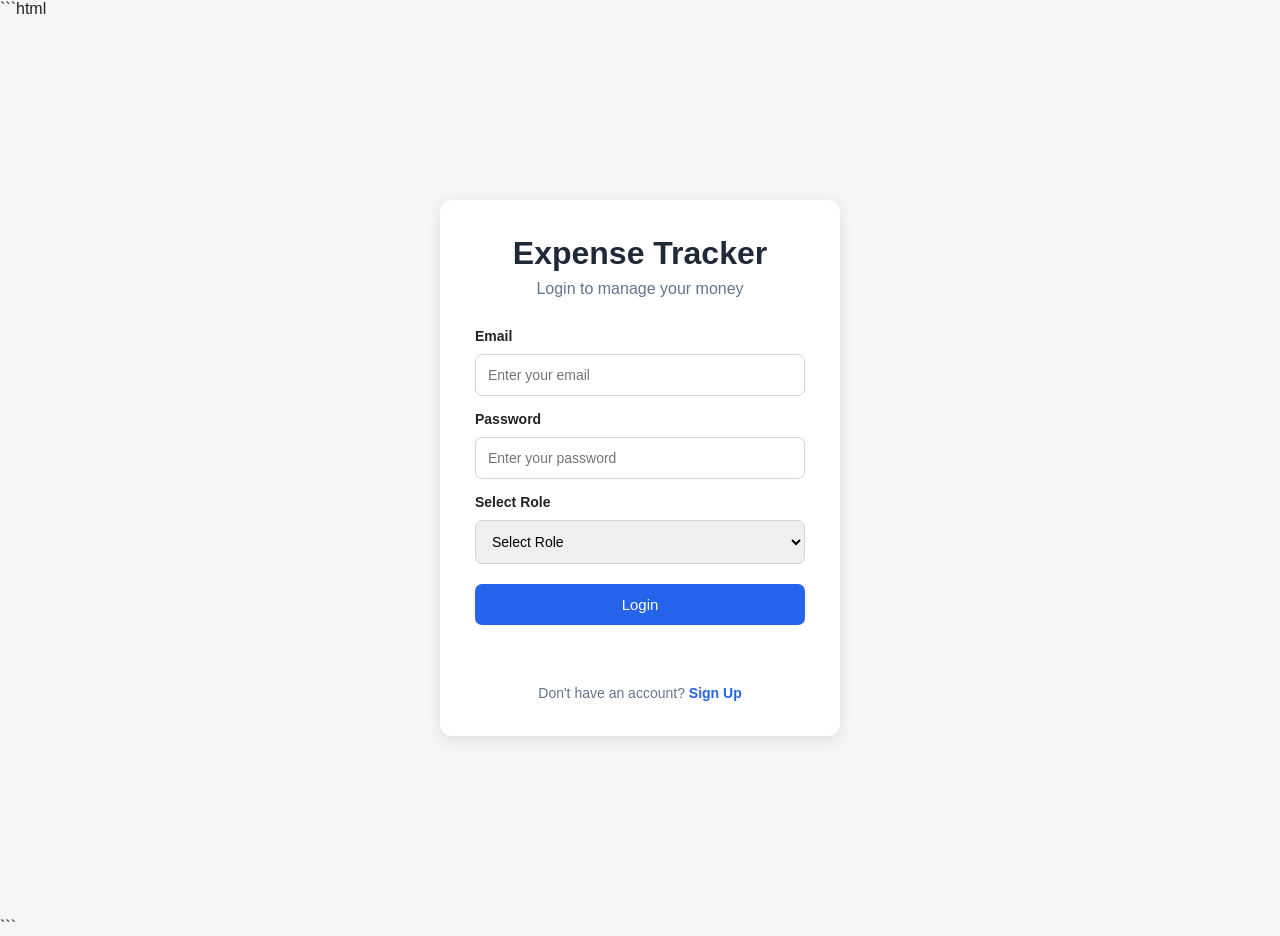
<file: login.html>
```html
<!DOCTYPE html>
<html lang="en">

<head>

    <meta charset="UTF-8">

    <meta name="viewport" content="width=device-width, initial-scale=1.0">

    <title>Expense Tracker - Login</title>

    <link rel="stylesheet" href="style.css">

</head>

<body>

    <div class="login-page">

        <div class="login-box">

            <h1>Expense Tracker</h1>

            <p>Login to manage your money</p>


            <form id="loginForm">


                <!-- EMAIL -->

                <label for="loginEmail">
                    Email
                </label>

                <input
                    type="email"
                    id="loginEmail"
                    placeholder="Enter your email"
                    required
                >


                <!-- PASSWORD -->

                <label for="loginPassword">
                    Password
                </label>

                <input
                    type="password"
                    id="loginPassword"
                    placeholder="Enter your password"
                    required
                >


                <!-- ROLE -->

                <label for="loginRole">
                    Select Role
                </label>

                <select id="loginRole" required>

                    <option value="">
                        Select Role
                    </option>

                    <option value="user">
                        User
                    </option>

                    <option value="admin">
                        Admin
                    </option>

                </select>


                <!-- LOGIN BUTTON -->

                <button
                    type="submit"
                    class="login-btn"
                >
                    Login
                </button>

            </form>


            <!-- MESSAGE -->

            <p
                id="loginMessage"
                class="auth-message"
            ></p>


            <!-- SIGNUP -->

            <div class="signup-link">

                Don't have an account?

                <a href="signup.html">
                    Sign Up
                </a>

            </div>

        </div>

    </div>


    <!-- AUTHENTICATION JAVASCRIPT -->

    <script src="auth.js"></script>

</body>

</html>
```
</file>
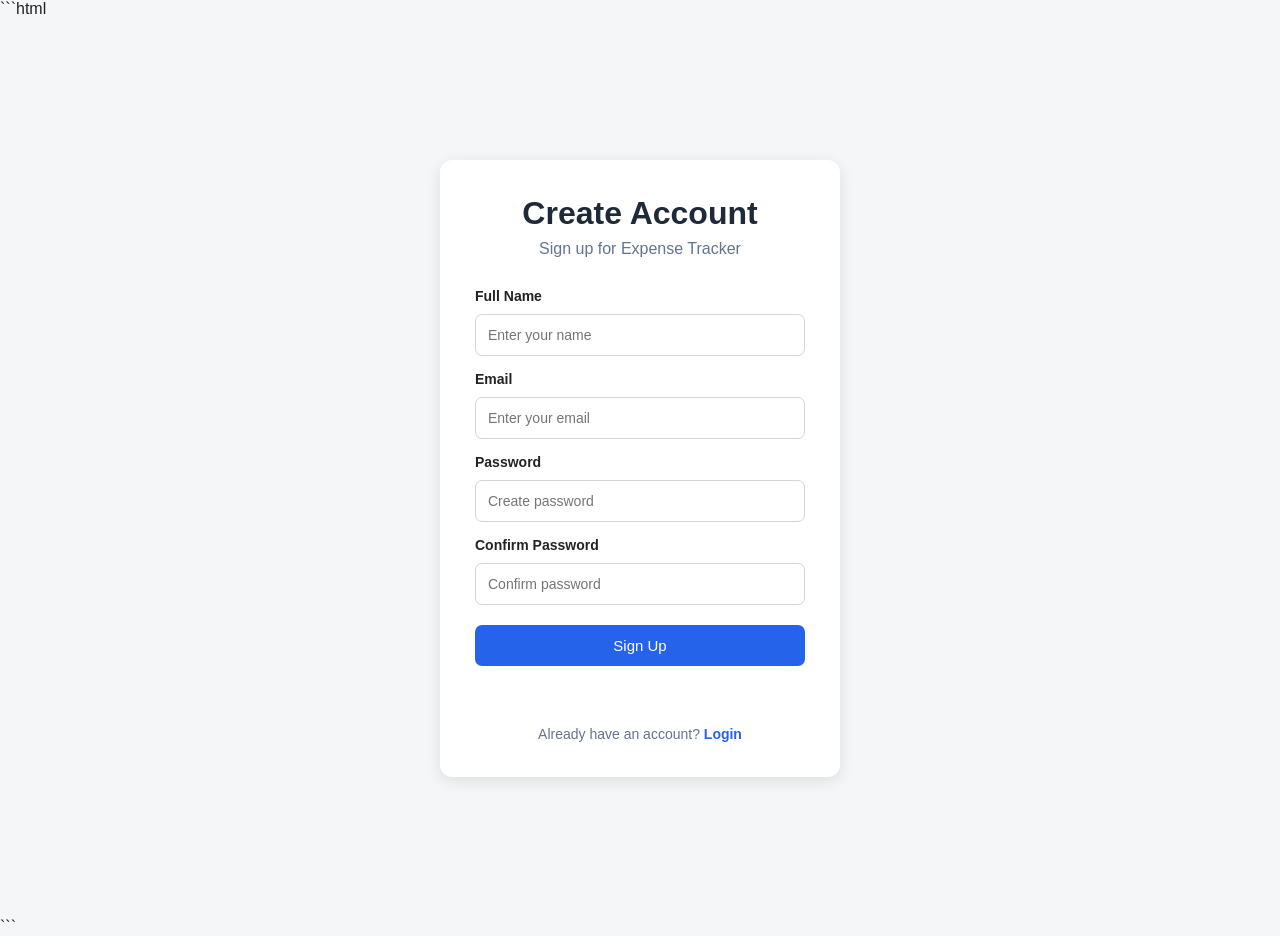
<file: signup.html>
```html
<!DOCTYPE html>
<html lang="en">

<head>
    <meta charset="UTF-8">
    <meta name="viewport" content="width=device-width, initial-scale=1.0">

    <title>Expense Tracker - Sign Up</title>

    <!-- Existing CSS file -->
    <link rel="stylesheet" href="style.css">
</head>

<body>

    <div class="login-page">

        <div class="login-box">

            <h1>Create Account</h1>

            <p>Sign up for Expense Tracker</p>

            <form id="signupForm">

                <!-- NAME -->
                <label for="signupName">
                    Full Name
                </label>

                <input
                    type="text"
                    id="signupName"
                    placeholder="Enter your name"
                    required
                >


                <!-- EMAIL -->
                <label for="signupEmail">
                    Email
                </label>

                <input
                    type="email"
                    id="signupEmail"
                    placeholder="Enter your email"
                    required
                >


                <!-- PASSWORD -->
                <label for="signupPassword">
                    Password
                </label>

                <input
                    type="password"
                    id="signupPassword"
                    placeholder="Create password"
                    required
                >


                <!-- CONFIRM PASSWORD -->
                <label for="confirmPassword">
                    Confirm Password
                </label>

                <input
                    type="password"
                    id="confirmPassword"
                    placeholder="Confirm password"
                    required
                >


                <!-- SIGN UP BUTTON -->
                <button type="submit" class="login-btn">
                    Sign Up
                </button>

            </form>


            <!-- MESSAGE -->
            <p id="signupMessage" class="auth-message"></p>


            <!-- LOGIN LINK -->
            <div class="signup-link">

                Already have an account?

                <a href="login.html">
                    Login
                </a>

            </div>

        </div>

    </div>


    <!-- Authentication JavaScript -->
    <script src="auth.js"></script>

</body>

</html>
```
</file>
<file: style.css>
/* =========================
   RESET
========================= */

* {
    box-sizing: border-box;
    margin: 0;
    padding: 0;
}


body {
    font-family: Arial, sans-serif;
    background: #f4f6f8;
    color: #222;
}


/* =========================
   HEADER
========================= */

.header {
    background: #1f2937;
    color: white;

    padding: 25px 5%;

    display: flex;
    justify-content: space-between;
    align-items: center;
}


.header h1 {
    margin-bottom: 5px;
}


.header p {
    color: #cbd5e1;
}


/* =========================
   BUTTONS
========================= */

button {
    cursor: pointer;
    border: none;
}


.primary-btn {
    width: 100%;

    padding: 12px;

    background: #2563eb;
    color: white;

    border-radius: 7px;

    font-size: 15px;
}


.primary-btn:hover {
    background: #1d4ed8;
}


.danger-btn {
    background: #dc2626;
    color: white;

    padding: 10px 16px;

    border-radius: 7px;
}


/* =========================
   LOGOUT BUTTON
========================= */

.logout-btn {
    background: #64748b;

    color: white;

    padding: 10px 16px;

    border-radius: 7px;

    margin-left: 8px;

    cursor: pointer;
}


.logout-btn:hover {
    background: #475569;
}


/* =========================
   MAIN CONTAINER
========================= */

.container {
    width: 90%;
    max-width: 1100px;

    margin: 30px auto;
}


/* =========================
   SUMMARY
========================= */

.summary {
    display: grid;

    grid-template-columns:
        repeat(3, 1fr);

    gap: 20px;

    margin-bottom: 25px;
}


.summary-card {
    background: white;

    padding: 25px;

    border-radius: 10px;

    box-shadow:
        0 2px 8px rgba(0, 0, 0, 0.05);
}


.summary-card span {
    color: #64748b;

    font-size: 14px;
}


.summary-card h2 {
    margin-top: 10px;

    font-size: 28px;
}


.balance h2 {
    color: #2563eb;
}


.income h2 {
    color: #16a34a;
}


.expense h2 {
    color: #dc2626;
}


/* =========================
   DASHBOARD GRID
========================= */

.dashboard-grid {
    display: grid;

    grid-template-columns:
        1fr 1fr;

    gap: 25px;

    margin-bottom: 25px;
}


.panel {
    background: white;

    padding: 25px;

    border-radius: 10px;

    box-shadow:
        0 2px 8px rgba(0, 0, 0, 0.05);

    margin-bottom: 25px;
}


.panel h2 {
    margin-bottom: 6px;
}


.panel p {
    color: #64748b;

    font-size: 14px;
}


/* =========================
   CARD
========================= */

.card {
    background: white;

    padding: 25px;

    border-radius: 10px;

    box-shadow:
        0 2px 8px rgba(0, 0, 0, 0.05);

    margin-bottom: 25px;
}


.card h2 {
    margin-bottom: 10px;
}


/* =========================
   FORM
========================= */

form {
    margin-top: 20px;

    display: flex;

    flex-direction: column;

    gap: 9px;
}


label {
    font-size: 14px;

    font-weight: bold;
}


input,
select {
    padding: 12px;

    border: 1px solid #d1d5db;

    border-radius: 7px;

    font-size: 14px;

    outline: none;
}


input:focus,
select:focus {
    border-color: #2563eb;
}


/* =========================
   TYPE BUTTONS
========================= */

.type-buttons {
    display: flex;

    gap: 10px;

    margin-bottom: 10px;
}


.type-btn {
    flex: 1;

    padding: 10px;

    background: #e5e7eb;

    border-radius: 7px;
}


.type-btn.active {
    background: #2563eb;

    color: white;
}


/* =========================
   BUDGET
========================= */

.budget-info {
    display: grid;

    grid-template-columns:
        repeat(3, 1fr);

    gap: 10px;

    margin-top: 25px;
}


.budget-info div {
    background: #f8fafc;

    padding: 12px;

    border-radius: 7px;

    display: flex;

    flex-direction: column;

    gap: 5px;
}


.budget-info span {
    color: #64748b;

    font-size: 12px;
}


.budget-info strong {
    font-size: 16px;
}


.progress-container {
    width: 100%;

    height: 12px;

    background: #e5e7eb;

    border-radius: 10px;

    margin-top: 20px;

    overflow: hidden;
}


.progress {
    height: 100%;

    width: 0%;

    background: #2563eb;

    transition: width 0.3s;
}


.progress-bar {
    height: 100%;

    width: 0%;

    background: #2563eb;

    transition: width 0.3s;
}


#budgetMessage {
    margin-top: 10px;
}


/* =========================
   SPENDING OVERVIEW
========================= */

.spending-item {
    margin-top: 20px;
}


.spending-header {
    display: flex;

    justify-content: space-between;

    margin-bottom: 7px;

    font-size: 14px;
}


.bar-container {
    width: 100%;

    height: 12px;

    background: #e5e7eb;

    border-radius: 10px;

    overflow: hidden;
}


.spending-bar {
    height: 100%;

    width: 0%;

    background: #2563eb;

    border-radius: 10px;

    transition: width 0.3s;
}


/* =========================
   CHART
========================= */

.chart-panel {
    margin-bottom: 25px;
}


.chart {
    margin-top: 25px;

    display: flex;

    flex-direction: column;

    gap: 18px;
}


.bar {
    display: grid;

    grid-template-columns:
        100px 1fr 80px;

    align-items: center;

    gap: 10px;
}


.bar-background {
    height: 18px;

    background: #e5e7eb;

    border-radius: 10px;

    overflow: hidden;
}


.bar-fill {
    height: 100%;

    background: #2563eb;

    border-radius: 10px;

    transition: width 0.3s;
}


/* =========================
   TRANSACTIONS
========================= */

.transaction-header {
    display: flex;

    justify-content: space-between;

    align-items: center;

    gap: 20px;
}


.transaction-controls {
    display: flex;

    gap: 10px;
}


.filters {
    display: flex;

    gap: 10px;
}


.filters input,
.filters select {
    width: 150px;
}


.transaction {
    display: flex;

    justify-content: space-between;

    align-items: center;

    padding: 16px 0;

    border-bottom: 1px solid #e5e7eb;
}


.transaction-item {
    display: flex;

    align-items: center;

    gap: 15px;

    padding: 16px 0;

    border-bottom: 1px solid #e5e7eb;
}


.transaction-icon {
    width: 45px;

    height: 45px;

    display: flex;

    justify-content: center;

    align-items: center;

    background: #f1f5f9;

    border-radius: 50%;

    font-size: 20px;
}


.transaction-info {
    display: flex;

    flex-direction: column;

    gap: 5px;

    flex: 1;
}


.transaction-info h3 {
    font-size: 15px;
}


.transaction-info strong {
    font-size: 15px;
}


.transaction-info p {
    color: #64748b;

    font-size: 13px;
}


.transaction-info small {
    color: #64748b;
}


.transaction-right {
    display: flex;

    align-items: center;

    gap: 15px;
}


.income-text {
    color: #16a34a;

    font-weight: bold;
}


.expense-text {
    color: #dc2626;

    font-weight: bold;
}


.income {
    color: #16a34a;

    font-weight: bold;
}


.expense {
    color: #dc2626;

    font-weight: bold;
}


.delete-btn {
    background: #fee2e2;

    color: #dc2626;

    padding: 7px 10px;

    border-radius: 5px;
}


.empty-message {
    text-align: center;

    color: #64748b;

    padding: 25px;
}


/* =========================
   LOGIN / SIGNUP PAGE
========================= */

.login-page {
    min-height: 100vh;

    display: flex;

    justify-content: center;

    align-items: center;

    background: #f4f6f8;

    padding: 20px;
}


.login-box {
    width: 100%;

    max-width: 400px;

    background: white;

    padding: 35px;

    border-radius: 12px;

    box-shadow:
        0 4px 15px rgba(0, 0, 0, 0.10);
}


.login-box h1 {
    text-align: center;

    color: #1f2937;

    margin-bottom: 8px;
}


.login-box > p {
    text-align: center;

    color: #64748b;

    margin-bottom: 25px;
}


.login-box form {
    display: flex;

    flex-direction: column;

    gap: 10px;

    margin-top: 0;
}


.login-box label {
    margin-top: 5px;
}


.login-box input {
    width: 100%;

    padding: 12px;

    border: 1px solid #d1d5db;

    border-radius: 7px;

    font-size: 14px;

    outline: none;
}


.login-box input:focus {
    border-color: #2563eb;
}


.login-btn {
    width: 100%;

    padding: 12px;

    margin-top: 10px;

    background: #2563eb;

    color: white;

    border: none;

    border-radius: 7px;

    font-size: 15px;

    cursor: pointer;
}


.login-btn:hover {
    background: #1d4ed8;
}


.signup-link {
    text-align: center;

    margin-top: 20px;

    color: #64748b;

    font-size: 14px;
}


.signup-link a {
    color: #2563eb;

    text-decoration: none;

    font-weight: bold;
}


.auth-message {
    min-height: 20px;

    margin-top: 15px;

    text-align: center;

    font-size: 14px;
}


/* =========================
   MOBILE
========================= */

@media (max-width: 700px) {

    .summary {
        grid-template-columns: 1fr;
    }


    .dashboard-grid {
        grid-template-columns: 1fr;
    }


    .header {
        flex-direction: column;

        gap: 15px;

        text-align: center;
    }


    .transaction-header {
        flex-direction: column;

        align-items: stretch;
    }


    .transaction-controls {
        flex-direction: column;
    }


    .filters {
        flex-direction: column;
    }


    .filters input,
    .filters select {
        width: 100%;
    }


    .bar {
        grid-template-columns:
            80px 1fr 60px;
    }


    .budget-info {
        grid-template-columns: 1fr;
    }


    .transaction-item {
        flex-wrap: wrap;
    }


    .transaction-right {
        width: 100%;

        justify-content: flex-end;
    }


    .login-box {
        padding: 25px;
    }

}
</file>
